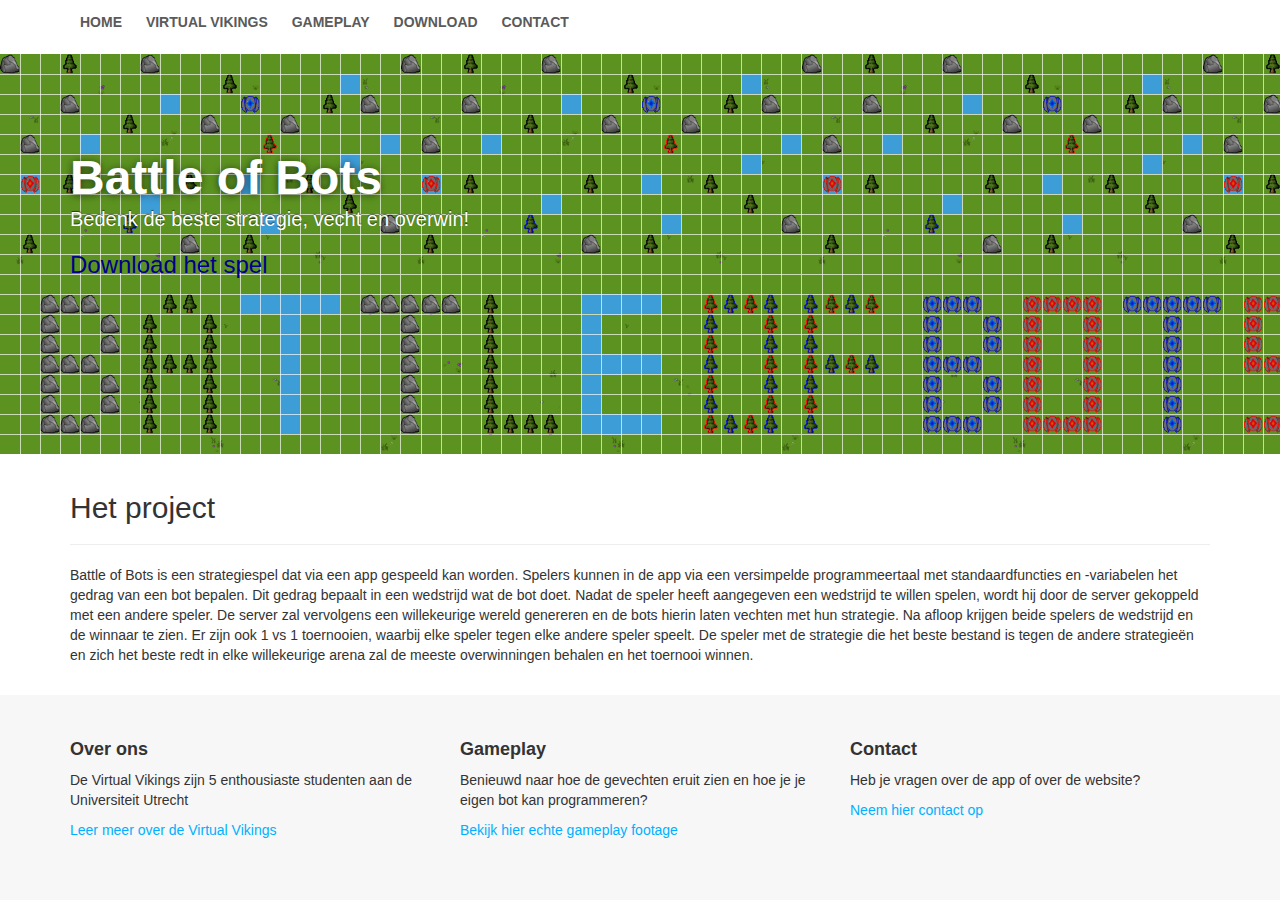
<file: lawko/Introproject/Website/index.html>
<!DOCTYPE html>
<html>

  <head>  
  
  <title>Battle of Bots</title>
  <meta charset=utf-8>
  <link rel="icon" href="http://img1.wikia.nocookie.net/__cb20080905182419/es.pokemon/images/6/64/Favicon.ico" type="image/x-icon"/>
    <link rel="stylesheet" href="bootstrap.css">
    <link rel="stylesheet" href="mystyle.css">  
  </head>

  <body>
    <div class="nav">
      <div class="container">
        <ul class = "pull-left">
          <li><a href="index.html">Home</a></li>
          <li><a href="virtualvikings.html">Virtual vikings</a></li>
          <li><a href="gameplay.html">Gameplay</a></li>
          <li><a href="download.html">Download</a></li>
		  <li><a href="contact.html">Contact</a></li>
        </ul>
      </div>
    </div>

    <div class="jumbotron" style = "height: 400px">
      <div class="container" style = "top: 50px">
        <h1>Battle of Bots</h1>
        <p>Bedenk de beste strategie, vecht en overwin!</p>
			<a href="download.html" style = "color: darkblue"><font size = "5">Download het spel</font></a>
      </div>
    </div> 
    <div class ="neighborhood-guides">	
        <div class ="container">
            <h2>Het project</h2>
			<hr>
            <p>Battle of Bots is een strategiespel dat via een app gespeeld kan worden. Spelers kunnen in de app via
			een versimpelde programmeertaal met standaardfuncties en -variabelen het gedrag van een bot bepalen. Dit 
			gedrag bepaalt in een wedstrijd wat de bot doet. Nadat de speler heeft aangegeven een wedstrijd te willen 
			spelen, wordt hij door de server gekoppeld met een andere speler. De server zal vervolgens een willekeurige
			wereld genereren en de bots hierin laten vechten met hun strategie. Na afloop krijgen beide spelers de wedstrijd
			en de winnaar te zien. Er zijn ook 1 vs 1 toernooien, waarbij elke speler tegen elke andere speler speelt.
			De speler met de strategie die het beste bestand is tegen de andere strategieën en zich het beste redt in 
			elke willekeurige arena zal de meeste overwinningen behalen en het toernooi winnen.<br><br></p>  
        </div>
    </div>

    <div class="learn-more">
	  <div class="container">
		<div class= "row">
	      <div class = "col-md-4">
			<h3>Over ons</h3>
			<p>De Virtual Vikings zijn 5 enthousiaste studenten aan de Universiteit Utrecht</p>
			<p><a href="virtualvikings.html">Leer meer over de Virtual Vikings</a></p>
	      </div>
		  <div class = "col-md-4">
			<h3>Gameplay</h3>
			<p>Benieuwd naar hoe de gevechten eruit zien en hoe je je eigen bot kan programmeren?</p>
			<p><a href="gameplay.html">Bekijk hier echte gameplay footage</a></p>
		  </div>
		  <div class = "col-md-4">
			<h3>Contact</h3>
			<p>Heb je vragen over de app of over de website?</p>
			<p><a href="contact.html">Neem hier contact op</a></p>
		  </div>
	    </div>
	  </div>
	</div>
  </body>
</html>
</file>
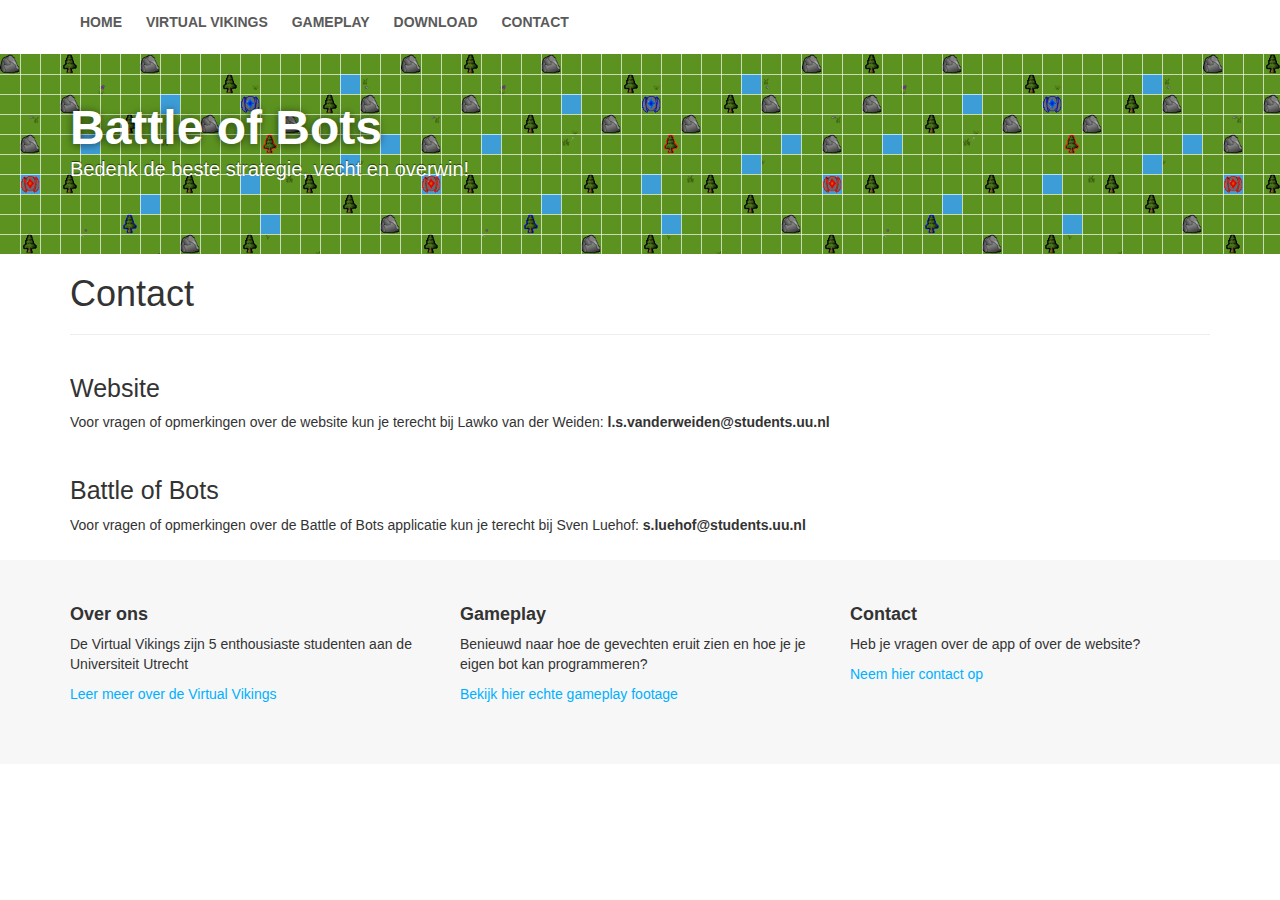
<file: lawko/Introproject/Website/contact.html>
<!DOCTYPE html>
<html>

  <head>  
  <title>Battle of Bots</title>
  <meta charset=utf-8>
  <link rel="icon" href="http://img1.wikia.nocookie.net/__cb20080905182419/es.pokemon/images/6/64/Favicon.ico" type="image/x-icon"/>
    <link rel="stylesheet" href="bootstrap.css">
    <link rel="stylesheet" href="mystyle.css">  
  </head>

  <body>
   <div class="nav">
      <div class="container">
        <ul class = "pull-left">
          <li><a href="index.html">Home</a></li>
          <li><a href="virtualvikings.html">Virtual vikings</a></li>
          <li><a href="gameplay.html">Gameplay</a></li>
          <li><a href="download.html">Download</a></li>
		  <li><a href="contact.html">Contact</a></li>
        </ul>
      </div>
    </div>

	<div class="jumbotron">
      <div class="container">
        <h1>Battle of Bots</h1>
        <p>Bedenk de beste strategie, vecht en overwin!</p>
      </div>
    </div> 
	
	
    <div class ="container">
        <h1>Contact</h1>       
		<hr>
	</div>
	
	<div class ="container">
		<div class ="contactdeel">
			<h1>Website</h1>
			<p>Voor vragen of opmerkingen over de website kun je terecht bij Lawko van der Weiden: <b>l.s.vanderweiden@students.uu.nl</b></p>
		</div>
		<div class ="contactdeel">
			<h1>Battle of Bots</h1>
			<p>Voor vragen of opmerkingen over de Battle of Bots applicatie kun je terecht bij Sven Luehof: <b>s.luehof@students.uu.nl</b></p>
		</div>
	</div>
	
	<div class="learn-more">
	  <div class="container">
		<div class= "row">
	      <div class = "col-md-4">
			<h3>Over ons</h3>
			<p>De Virtual Vikings zijn 5 enthousiaste studenten aan de Universiteit Utrecht</p>
			<p><a href="virtualvikings.html">Leer meer over de Virtual Vikings</a></p>
	      </div>
		  <div class = "col-md-4">
			<h3>Gameplay</h3>
			<p>Benieuwd naar hoe de gevechten eruit zien en hoe je je eigen bot kan programmeren?</p>
			<p><a href="gameplay.html">Bekijk hier echte gameplay footage</a></p>
		  </div>
		  <div class = "col-md-4">
			<h3>Contact</h3>
			<p>Heb je vragen over de app of over de website?</p>
			<p><a href="contact.html">Neem hier contact op</a></p>
		  </div>
	    </div>
	  </div>
	</div>
  </body>
</html>
</file>
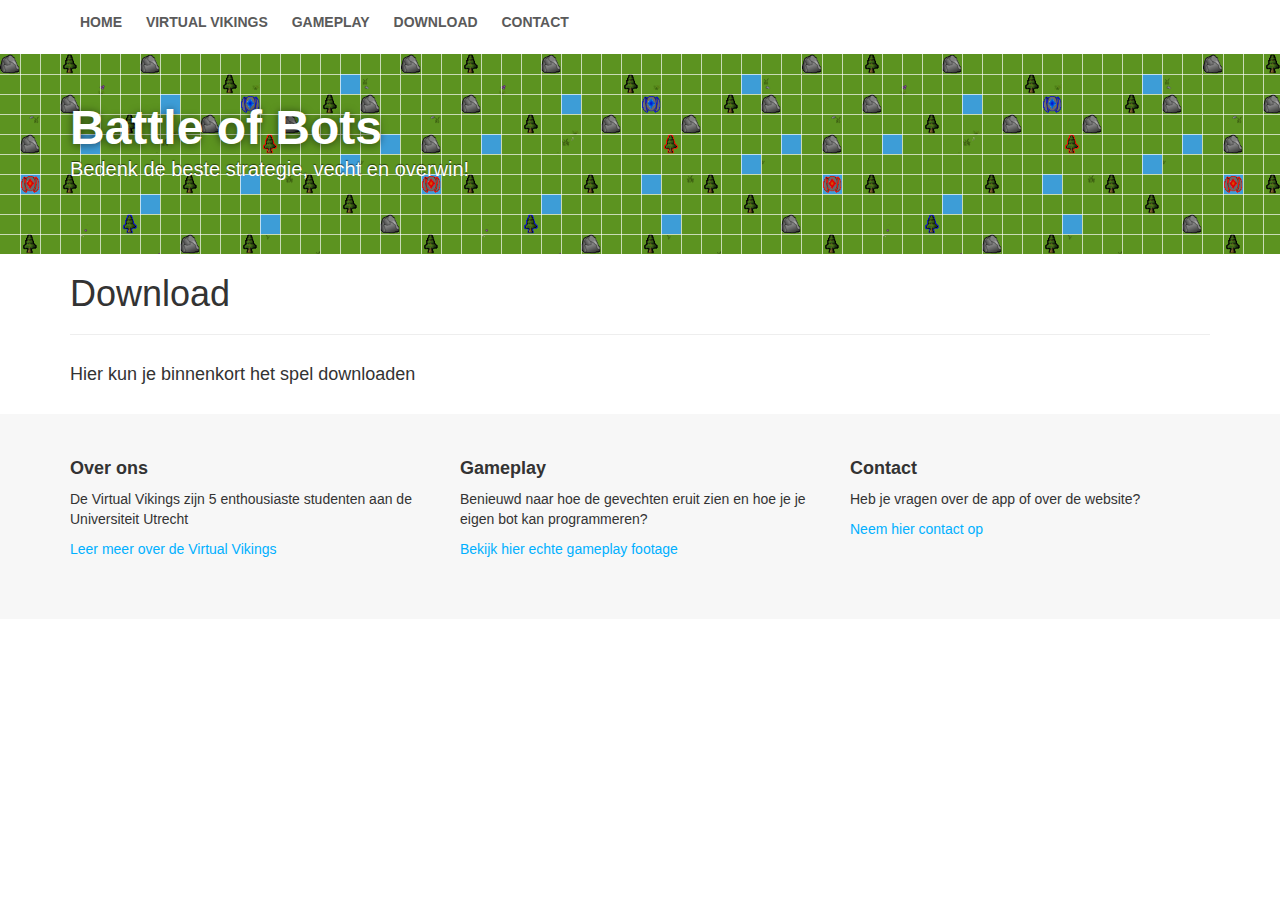
<file: lawko/Introproject/Website/download.html>
<!DOCTYPE html>
<html>

  <head>  
  <title>Battle of Bots</title>
  <meta charset=utf-8>
  <link rel="icon" href="http://img1.wikia.nocookie.net/__cb20080905182419/es.pokemon/images/6/64/Favicon.ico" type="image/x-icon"/>
    <link rel="stylesheet" href="bootstrap.css">
    <link rel="stylesheet" href="mystyle.css">  
  </head>

  <body>
    <div class="nav">
      <div class="container">
        <ul class = "pull-left">
          <li><a href="index.html">Home</a></li>
          <li><a href="virtualvikings.html">Virtual vikings</a></li>
          <li><a href="gameplay.html">Gameplay</a></li>
          <li><a href="download.html">Download</a></li>
		  <li><a href="contact.html">Contact</a></li>
        </ul>
      </div>
    </div>

	<div class="jumbotron">
      <div class="container">
        <h1>Battle of Bots</h1>
        <p>Bedenk de beste strategie, vecht en overwin!</p>
      </div>
    </div> 
	
	
    <div class ="container">
        <h1>Download</h1>
		<hr>
	</div>
	
	 <div class ="container">
        <h4>Hier kun je binnenkort het spel downloaden<br><br></h4>
	</div>
	
	
	<div class="learn-more">
	  <div class="container">
		<div class= "row">
	      <div class = "col-md-4">
			<h3>Over ons</h3>
			<p>De Virtual Vikings zijn 5 enthousiaste studenten aan de Universiteit Utrecht</p>
			<p><a href="virtualvikings.html">Leer meer over de Virtual Vikings</a></p>
	      </div>
		  <div class = "col-md-4">
			<h3>Gameplay</h3>
			<p>Benieuwd naar hoe de gevechten eruit zien en hoe je je eigen bot kan programmeren?</p>
			<p><a href="gameplay.html">Bekijk hier echte gameplay footage</a></p>
		  </div>
		  <div class = "col-md-4">
			<h3>Contact</h3>
			<p>Heb je vragen over de app of over de website?</p>
			<p><a href="contact.html">Neem hier contact op</a></p>
		  </div>
	    </div>
	  </div>
	</div>
  </body>
</html>
</file>
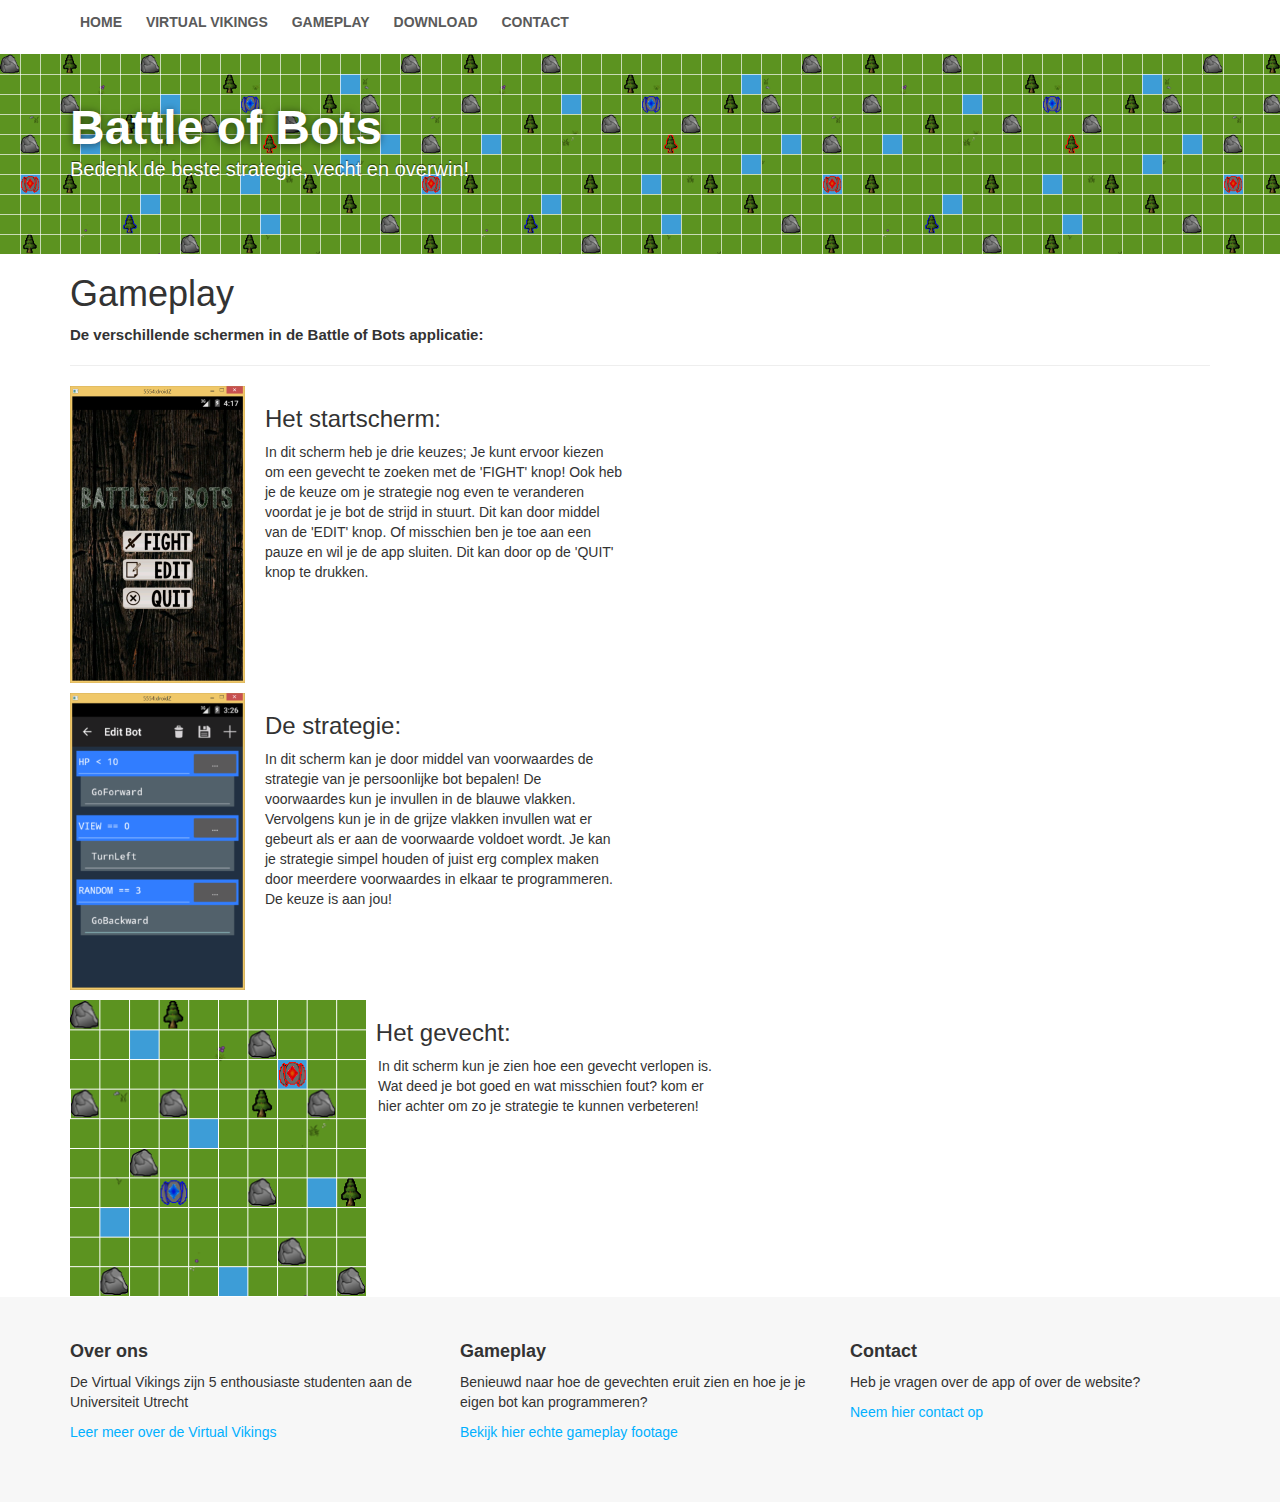
<file: lawko/Introproject/Website/gameplay.html>
<!DOCTYPE html>
<html>

  <head>  
  <title>Battle of Bots</title>
  <meta charset=utf-8>
  <link rel="icon" href="http://img1.wikia.nocookie.net/__cb20080905182419/es.pokemon/images/6/64/Favicon.ico" type="image/x-icon"/>
    <link rel="stylesheet" href="bootstrap.css">
    <link rel="stylesheet" href="mystyle.css">  
  </head>

  <body>
   <div class="nav">
      <div class="container">
        <ul class = "pull-left">
          <li><a href="index.html">Home</a></li>
          <li><a href="virtualvikings.html">Virtual vikings</a></li>
          <li><a href="gameplay.html">Gameplay</a></li>
          <li><a href="download.html">Download</a></li>
		  <li><a href="contact.html">Contact</a></li>
        </ul>
      </div>
    </div>

	<div class="jumbotron">
      <div class="container">
        <h1>Battle of Bots</h1>
        <p>Bedenk de beste strategie, vecht en overwin!</p>
      </div>
    </div> 
	
	
    <div class ="container">
        <h1>Gameplay</h1>
		<p style ="font-size: 15px"><b>De verschillende schermen in de Battle of Bots applicatie:</b></p>
		<hr>
	</div>
	
	<div class ="container">
		<div class = "row">
			<div class ="col-md-2">
				<img src ="homescherm.png">
				<p></p>
			</div>	
			<div class ="col-md-4">
				<h3>Het startscherm:</h3>
				<p>In dit scherm heb je drie keuzes; Je kunt ervoor kiezen om een gevecht te zoeken met de 'FIGHT' knop! Ook heb je de keuze om je strategie 
				nog even te veranderen voordat je je bot de strijd in stuurt. Dit kan door middel van de 'EDIT' knop. Of misschien ben je toe aan een pauze
				en wil je de app sluiten. Dit kan door op de 'QUIT' knop te drukken.</p>
			</div>
		</div>
		<div class = "row">
			<div class ="col-md-2">
				<img src ="editscherm.png">
				<p></p>
			</div>
			<div class ="col-md-4">
				<h3>De strategie:</h3>
				<p>In dit scherm kan je door middel van voorwaardes de strategie van je persoonlijke bot bepalen! De voorwaardes kun je invullen in de blauwe
				vlakken. Vervolgens kun je in de grijze vlakken invullen wat er gebeurt als er aan de voorwaarde voldoet wordt. Je kan je strategie simpel 
				houden of juist erg complex maken door meerdere voorwaardes in elkaar te programmeren. De keuze is aan jou!
			</div>
		</div>
		<div class = "row">
			<div class ="col-md-3">
				<img src ="gevechtscherm.png">
			</div>
			<div class ="col-md-4">
				<h3>&nbsp Het gevecht:</h3>
				<p>&nbsp&nbsp&nbsp In dit scherm kun je zien hoe een gevecht verlopen is. &nbsp&nbsp&nbsp&nbspWat deed je bot goed en wat misschien fout? kom 
				er &nbsp&nbsp&nbsp&nbsphier achter om zo je strategie te kunnen verbeteren!</p>
			</div>
		</div>
	</div>
	
	<div class="learn-more">
	  <div class="container">
		<div class= "row">
	      <div class = "col-md-4">
			<h3>Over ons</h3>
			<p>De Virtual Vikings zijn 5 enthousiaste studenten aan de Universiteit Utrecht</p>
			<p><a href="virtualvikings.html">Leer meer over de Virtual Vikings</a></p>
	      </div>
		  <div class = "col-md-4">
			<h3>Gameplay</h3>
			<p>Benieuwd naar hoe de gevechten eruit zien en hoe je je eigen bot kan programmeren?</p>
			<p><a href="gameplay.html">Bekijk hier echte gameplay footage</a></p>
		  </div>
		  <div class = "col-md-4">
			<h3>Contact</h3>
			<p>Heb je vragen over de app of over de website?</p>
			<p><a href="contact.html">Neem hier contact op</a></p>
		  </div>
	    </div>
	  </div>
	</div>
  </body>
</html>
</file>
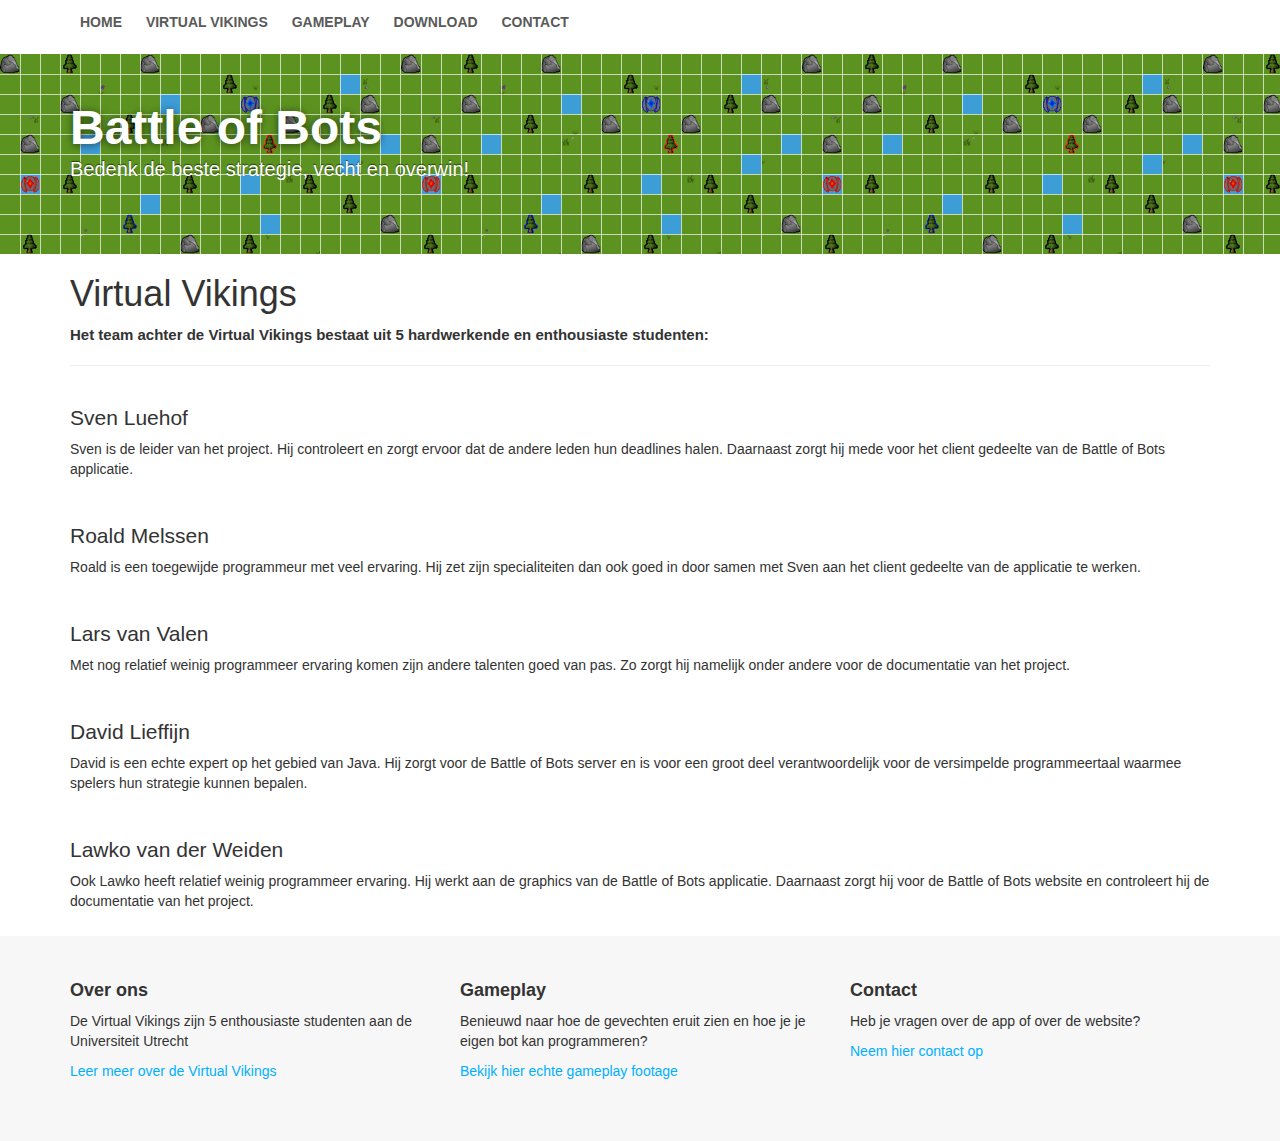
<file: lawko/Introproject/Website/virtualvikings.html>
<!DOCTYPE html>
<html>

  <head>  
  <title>Battle of Bots</title>
  <meta charset=utf-8>
  <link rel="icon" href="http://img1.wikia.nocookie.net/__cb20080905182419/es.pokemon/images/6/64/Favicon.ico" type="image/x-icon"/>
    <link rel="stylesheet" href="bootstrap.css">
    <link rel="stylesheet" href="mystyle.css">  
  </head>

  <body>
    <div class="nav">
      <div class="container">
        <ul class = "pull-left">
          <li><a href="index.html">Home</a></li>
          <li><a href="virtualvikings.html">Virtual vikings</a></li>
          <li><a href="gameplay.html">Gameplay</a></li>
          <li><a href="download.html">Download</a></li>
		  <li><a href="contact.html">Contact</a></li>
        </ul>
      </div>
    </div>

	<div class="jumbotron">
      <div class="container">
		<div class ="container2">
			<h1>Battle of Bots</h1>
			<p>Bedenk de beste strategie, vecht en overwin!</p>
			</div>
      </div>
    </div> 
	
	
    <div class ="container">
        <h1>Virtual Vikings</h1>
        <p style ="font-size: 15px"><b>Het team achter de Virtual Vikings bestaat uit 5 hardwerkende en enthousiaste studenten:</b></p>
		<hr> 
	</div>
	
	<div class ="container">
		<div class ="leden">
			<h1>Sven Luehof</h1>
			<p>Sven is de leider van het project. Hij controleert en zorgt ervoor dat de andere leden hun deadlines halen. 
			Daarnaast zorgt hij mede voor het client gedeelte van de Battle of Bots applicatie.</p>
		</div>
		<div class ="leden">
			<h1>Roald Melssen</h1>	
			<p>Roald is een toegewijde programmeur met veel ervaring. Hij zet zijn specialiteiten dan ook goed in door samen
			met Sven aan het client gedeelte van de applicatie te werken.</p>
		</div>
		<div class ="leden">
			<h1>Lars van Valen</h1>
			<p>Met nog relatief weinig programmeer ervaring komen zijn andere talenten goed van pas. Zo zorgt hij namelijk onder andere
			voor de documentatie van het project.</p>
		</div>
		<div class ="leden">
			<h1>David Lieffijn</h1>
			<p>David is een echte expert op het gebied van Java. Hij zorgt voor de Battle of Bots server en is voor een groot deel verantwoordelijk
			voor de versimpelde programmeertaal waarmee spelers hun strategie kunnen bepalen.</p>
		</div>
		<div class ="leden">
			<h1>Lawko van der Weiden</h1>
			<p>Ook Lawko heeft relatief weinig programmeer ervaring. Hij werkt aan de graphics van de Battle of Bots applicatie. Daarnaast zorgt hij voor
			de Battle of Bots website en controleert hij de documentatie van het project.</p>
		</div>
	</div>
	
	<div class="learn-more">
	  <div class="container">
		<div class= "row">
	      <div class = "col-md-4">
			<h3>Over ons</h3>
			<p>De Virtual Vikings zijn 5 enthousiaste studenten aan de Universiteit Utrecht</p>
			<p><a href="virtualvikings.html">Leer meer over de Virtual Vikings</a></p>
	      </div>
		  <div class = "col-md-4">
			<h3>Gameplay</h3>
			<p>Benieuwd naar hoe de gevechten eruit zien en hoe je je eigen bot kan programmeren?</p>
			<p><a href="gameplay.html">Bekijk hier echte gameplay footage</a></p>
		  </div>
		  <div class = "col-md-4">
			<h3>Contact</h3>
			<p>Heb je vragen over de app of over de website?</p>
			<p><a href="contact.html">Neem hier contact op</a></p>
		  </div>
	    </div>
	  </div>
	</div>
  </body>
</html>
</file>
<file: lawko/Introproject/Website/mystyle.css>
.nav a {
  color: #5a5a5a;
  font-size: 14px;
  font-weight: bold;
  padding: 14px 10px;
  text-transform: uppercase;
}

.nav li {
  display: inline;
}

.jumbotron {
  background-image: url(bannerbackground.png);
  height: 200px;
}

.container .leden {
  padding-bottom: 15px;
}

.container .leden h1 {
  font-size: 21px;
}

.container .contactdeel {
  padding-bottom: 15px;
}

.container .contactdeel h1 {
  font-size: 25px;
}

.jumbotron .container {
  position: relative;
  top: 0px;
}

.neighborhood-guides .container {
  postion: relative;
  top: 100px;
}

.jumbotron h1 {
  color: #fff;
  font-size: 48px;  
  font-family: 'Shift', sans-serif;
  font-weight: bold;
}

.jumbotron p {
  font-size: 20px;
  color: #fff;
}

.learn-more {
  background-color: #f7f7f7;
}

.learn-more h3 {
  font-family: 'Shift', sans-serif;
  font-size: 18px;
  font-weight: bold;
}

.learn-more a {
  color: #00b0ff;
}
</file>
